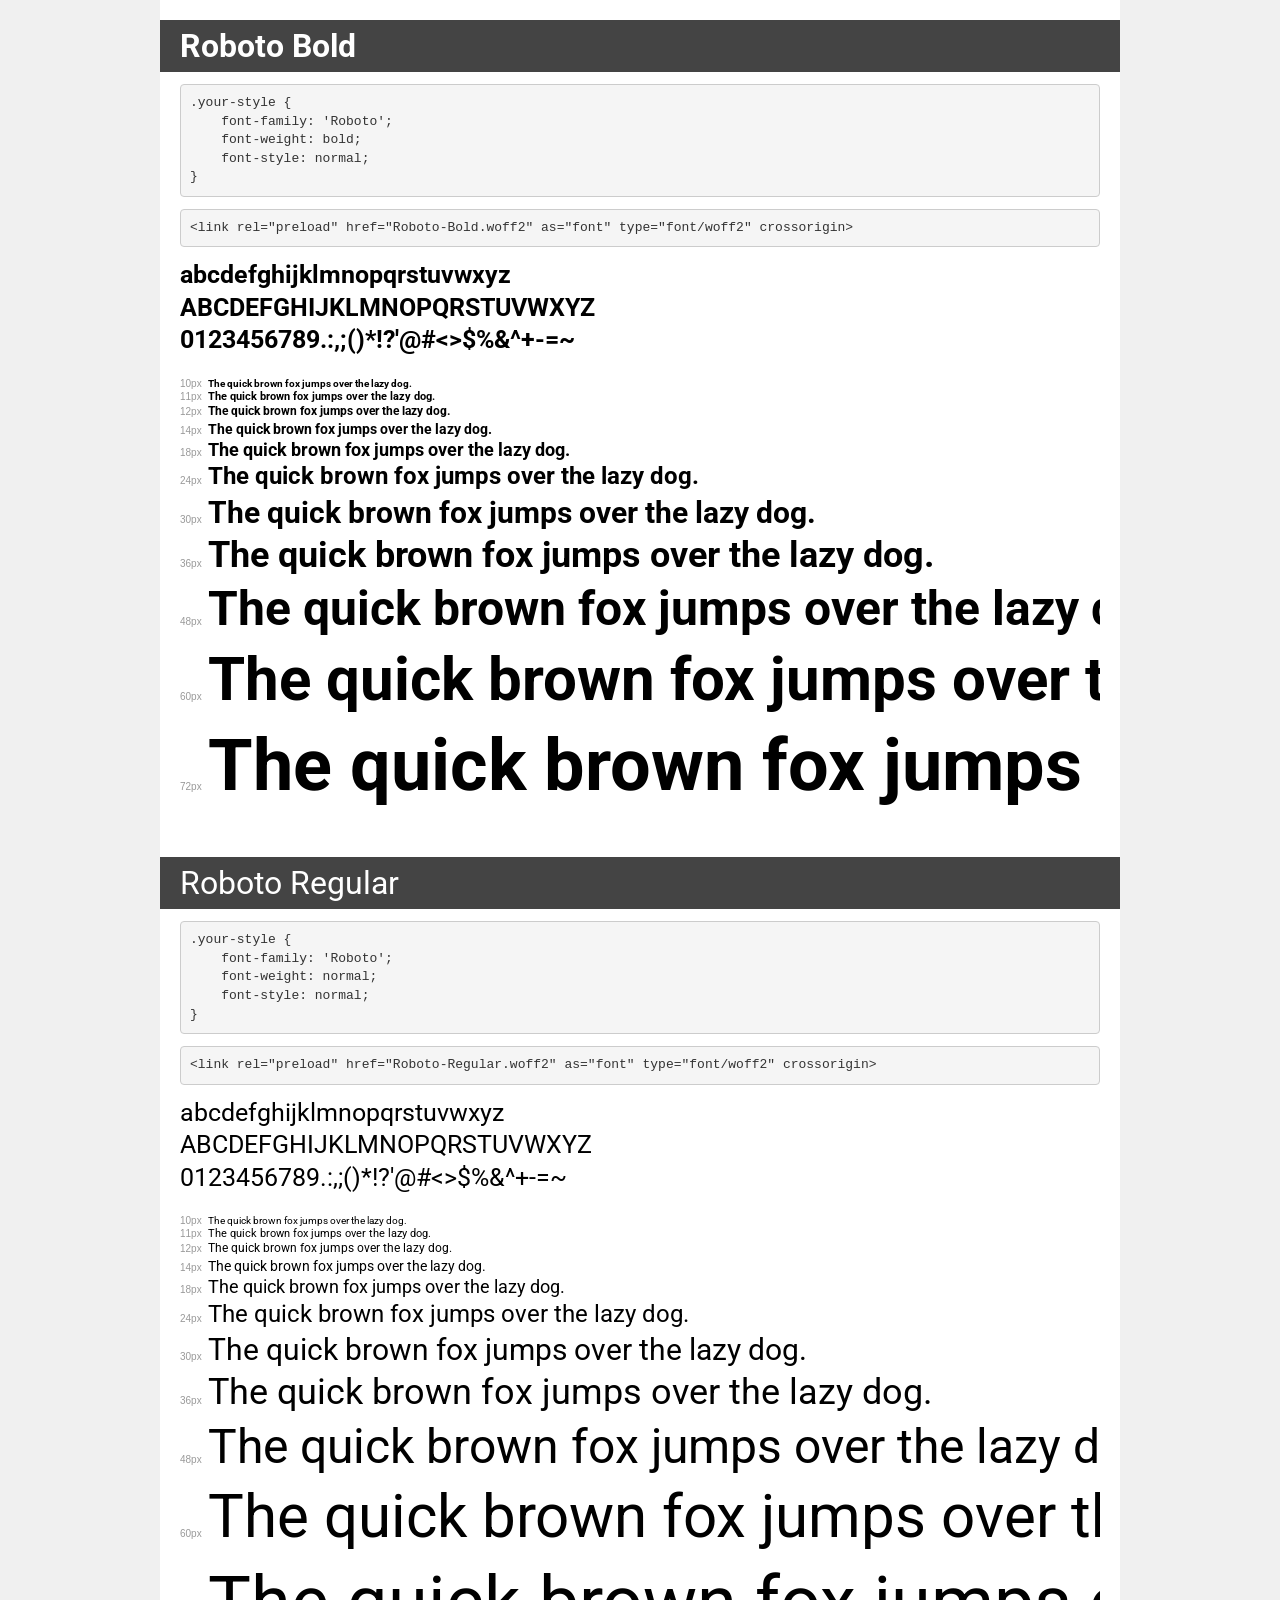
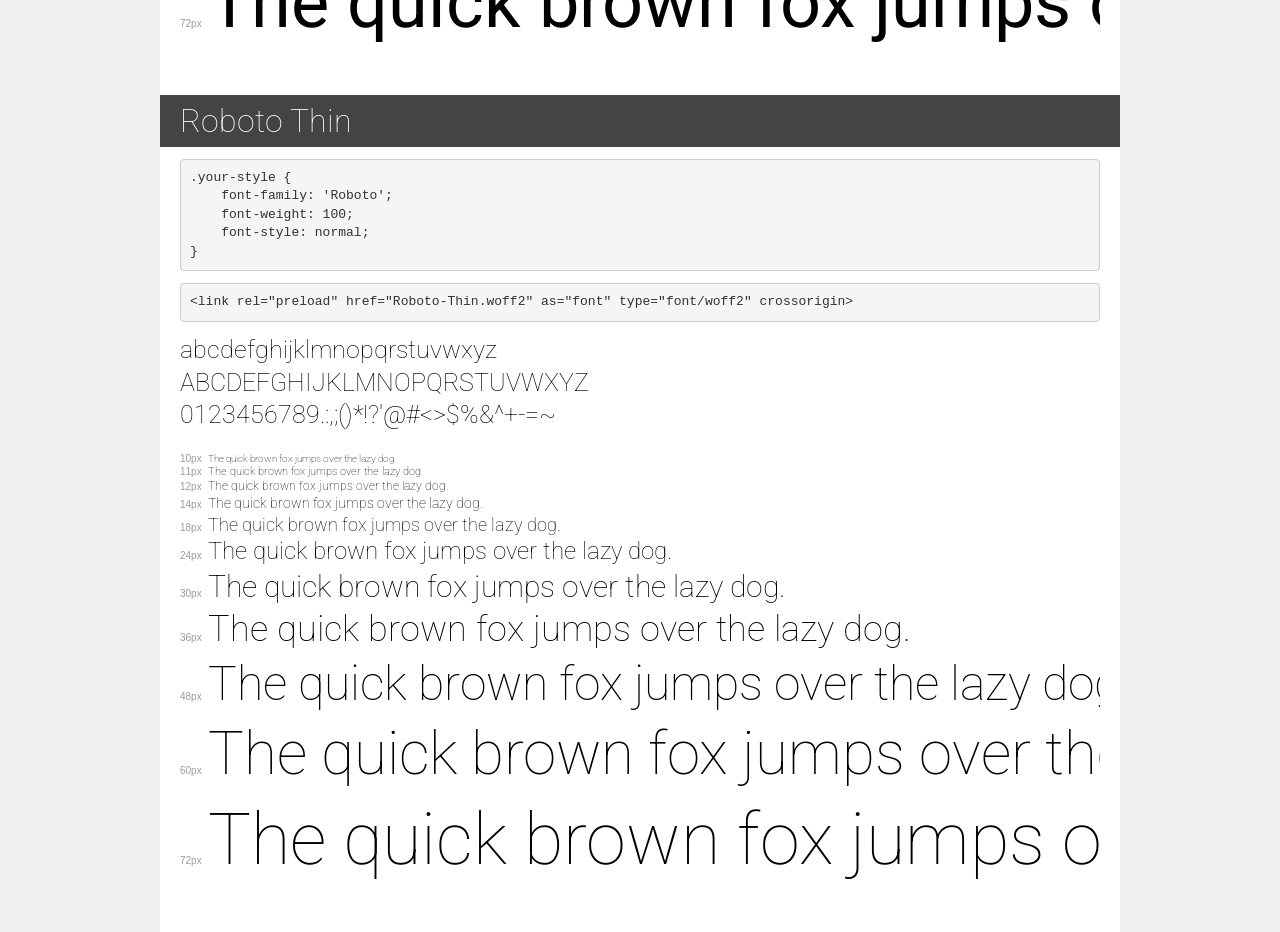
<file: assets/fonts/roboto/demo.html>
<!DOCTYPE html>
<html lang="en">
<head>
    <meta charset="utf-8">
    <meta http-equiv="X-UA-Compatible" content="IE=edge">
    <meta name="viewport" content="width=device-width, initial-scale=1">
    <meta name="robots" content="noindex, noarchive">
    <meta name="format-detection" content="telephone=no">
    <title>Transfonter demo</title>
    <link href="stylesheet.css" rel="stylesheet">
    <style>
        /*
        http://meyerweb.com/eric/tools/css/reset/
        v2.0 | 20110126
        License: none (public domain)
        */
        html, body, div, span, applet, object, iframe,
        h1, h2, h3, h4, h5, h6, p, blockquote, pre,
        a, abbr, acronym, address, big, cite, code,
        del, dfn, em, img, ins, kbd, q, s, samp,
        small, strike, strong, sub, sup, tt, var,
        b, u, i, center,
        dl, dt, dd, ol, ul, li,
        fieldset, form, label, legend,
        table, caption, tbody, tfoot, thead, tr, th, td,
        article, aside, canvas, details, embed,
        figure, figcaption, footer, header, hgroup,
        menu, nav, output, ruby, section, summary,
        time, mark, audio, video {
            margin: 0;
            padding: 0;
            border: 0;
            font-size: 100%;
            font: inherit;
            vertical-align: baseline;
        }
        /* HTML5 display-role reset for older browsers */
        article, aside, details, figcaption, figure,
        footer, header, hgroup, menu, nav, section {
            display: block;
        }
        body {
            line-height: 1;
        }
        ol, ul {
            list-style: none;
        }
        blockquote, q {
            quotes: none;
        }
        blockquote:before, blockquote:after,
        q:before, q:after {
            content: '';
            content: none;
        }
        table {
            border-collapse: collapse;
            border-spacing: 0;
        }
        /* demo styles */
        body {
            background: #f0f0f0;
            color: #000;
        }
        .page {
            background: #fff;
            width: 920px;
            margin: 0 auto;
            padding: 20px 20px 0 20px;
            overflow: hidden;
        }
        .font-container {
            overflow-x: auto;
            overflow-y: hidden;
            margin-bottom: 40px;
            line-height: 1.3;
            white-space: nowrap;
            padding-bottom: 5px;
        }
        h1 {
            position: relative;
            background: #444;
            font-size: 32px;
            color: #fff;
            padding: 10px 20px;
            margin: 0 -20px 12px -20px;
        }
        .letters {
            font-size: 25px;
            margin-bottom: 20px;
        }
        .s10:before {
            content: '10px';
        }
        .s11:before {
            content: '11px';
        }
        .s12:before {
            content: '12px';
        }
        .s14:before {
            content: '14px';
        }
        .s18:before {
            content: '18px';
        }
        .s24:before {
            content: '24px';
        }
        .s30:before {
            content: '30px';
        }
        .s36:before {
            content: '36px';
        }
        .s48:before {
            content: '48px';
        }
        .s60:before {
            content: '60px';
        }
        .s72:before {
            content: '72px';
        }
        .s10:before, .s11:before, .s12:before, .s14:before,
        .s18:before, .s24:before, .s30:before, .s36:before,
        .s48:before, .s60:before, .s72:before {
            font-family: Arial, sans-serif;
            font-size: 10px;
            font-weight: normal;
            font-style: normal;
            color: #999;
            padding-right: 6px;
        }
        pre {
            display: block;
            padding: 9px;
            margin: 0 0 12px;
            font-family: Monaco, Menlo, Consolas, "Courier New", monospace;
            font-size: 13px;
            line-height: 1.428571429;
            color: #333;
            font-weight: normal;
            font-style: normal;
            background-color: #f5f5f5;
            border: 1px solid #ccc;
            overflow-x: auto;
            border-radius: 4px;
        }
        /* responsive */
        @media (max-width: 959px) {
            .page {
                width: auto;
                margin: 0;
            }
        }
    </style>
</head>
<body>
<div class="page">
    <div class="demo">
        <h1 style="font-family: 'Roboto'; font-weight: bold; font-style: normal;">Roboto Bold</h1>
        <pre title="Usage">.your-style {
    font-family: 'Roboto';
    font-weight: bold;
    font-style: normal;
}</pre>
        <pre title="Preload (optional)">
&lt;link rel=&quot;preload&quot; href=&quot;Roboto-Bold.woff2&quot; as=&quot;font&quot; type=&quot;font/woff2&quot; crossorigin&gt;</pre>
        <div class="font-container" style="font-family: 'Roboto'; font-weight: bold; font-style: normal;">
            <p class="letters">
                abcdefghijklmnopqrstuvwxyz<br>
ABCDEFGHIJKLMNOPQRSTUVWXYZ<br>
                0123456789.:,;()*!?'@#&lt;&gt;$%&^+-=~
            </p>
            <p class="s10" style="font-size: 10px;">The quick brown fox jumps over the lazy dog.</p>
            <p class="s11" style="font-size: 11px;">The quick brown fox jumps over the lazy dog.</p>
            <p class="s12" style="font-size: 12px;">The quick brown fox jumps over the lazy dog.</p>
            <p class="s14" style="font-size: 14px;">The quick brown fox jumps over the lazy dog.</p>
            <p class="s18" style="font-size: 18px;">The quick brown fox jumps over the lazy dog.</p>
            <p class="s24" style="font-size: 24px;">The quick brown fox jumps over the lazy dog.</p>
            <p class="s30" style="font-size: 30px;">The quick brown fox jumps over the lazy dog.</p>
            <p class="s36" style="font-size: 36px;">The quick brown fox jumps over the lazy dog.</p>
            <p class="s48" style="font-size: 48px;">The quick brown fox jumps over the lazy dog.</p>
            <p class="s60" style="font-size: 60px;">The quick brown fox jumps over the lazy dog.</p>
            <p class="s72" style="font-size: 72px;">The quick brown fox jumps over the lazy dog.</p>
        </div>
    </div>

    <div class="demo">
        <h1 style="font-family: 'Roboto'; font-weight: normal; font-style: normal;">Roboto Regular</h1>
        <pre title="Usage">.your-style {
    font-family: 'Roboto';
    font-weight: normal;
    font-style: normal;
}</pre>
        <pre title="Preload (optional)">
&lt;link rel=&quot;preload&quot; href=&quot;Roboto-Regular.woff2&quot; as=&quot;font&quot; type=&quot;font/woff2&quot; crossorigin&gt;</pre>
        <div class="font-container" style="font-family: 'Roboto'; font-weight: normal; font-style: normal;">
            <p class="letters">
                abcdefghijklmnopqrstuvwxyz<br>
ABCDEFGHIJKLMNOPQRSTUVWXYZ<br>
                0123456789.:,;()*!?'@#&lt;&gt;$%&^+-=~
            </p>
            <p class="s10" style="font-size: 10px;">The quick brown fox jumps over the lazy dog.</p>
            <p class="s11" style="font-size: 11px;">The quick brown fox jumps over the lazy dog.</p>
            <p class="s12" style="font-size: 12px;">The quick brown fox jumps over the lazy dog.</p>
            <p class="s14" style="font-size: 14px;">The quick brown fox jumps over the lazy dog.</p>
            <p class="s18" style="font-size: 18px;">The quick brown fox jumps over the lazy dog.</p>
            <p class="s24" style="font-size: 24px;">The quick brown fox jumps over the lazy dog.</p>
            <p class="s30" style="font-size: 30px;">The quick brown fox jumps over the lazy dog.</p>
            <p class="s36" style="font-size: 36px;">The quick brown fox jumps over the lazy dog.</p>
            <p class="s48" style="font-size: 48px;">The quick brown fox jumps over the lazy dog.</p>
            <p class="s60" style="font-size: 60px;">The quick brown fox jumps over the lazy dog.</p>
            <p class="s72" style="font-size: 72px;">The quick brown fox jumps over the lazy dog.</p>
        </div>
    </div>

    <div class="demo">
        <h1 style="font-family: 'Roboto'; font-weight: 100; font-style: normal;">Roboto Thin</h1>
        <pre title="Usage">.your-style {
    font-family: 'Roboto';
    font-weight: 100;
    font-style: normal;
}</pre>
        <pre title="Preload (optional)">
&lt;link rel=&quot;preload&quot; href=&quot;Roboto-Thin.woff2&quot; as=&quot;font&quot; type=&quot;font/woff2&quot; crossorigin&gt;</pre>
        <div class="font-container" style="font-family: 'Roboto'; font-weight: 100; font-style: normal;">
            <p class="letters">
                abcdefghijklmnopqrstuvwxyz<br>
ABCDEFGHIJKLMNOPQRSTUVWXYZ<br>
                0123456789.:,;()*!?'@#&lt;&gt;$%&^+-=~
            </p>
            <p class="s10" style="font-size: 10px;">The quick brown fox jumps over the lazy dog.</p>
            <p class="s11" style="font-size: 11px;">The quick brown fox jumps over the lazy dog.</p>
            <p class="s12" style="font-size: 12px;">The quick brown fox jumps over the lazy dog.</p>
            <p class="s14" style="font-size: 14px;">The quick brown fox jumps over the lazy dog.</p>
            <p class="s18" style="font-size: 18px;">The quick brown fox jumps over the lazy dog.</p>
            <p class="s24" style="font-size: 24px;">The quick brown fox jumps over the lazy dog.</p>
            <p class="s30" style="font-size: 30px;">The quick brown fox jumps over the lazy dog.</p>
            <p class="s36" style="font-size: 36px;">The quick brown fox jumps over the lazy dog.</p>
            <p class="s48" style="font-size: 48px;">The quick brown fox jumps over the lazy dog.</p>
            <p class="s60" style="font-size: 60px;">The quick brown fox jumps over the lazy dog.</p>
            <p class="s72" style="font-size: 72px;">The quick brown fox jumps over the lazy dog.</p>
        </div>
    </div>

</div>
</body>
</html>
</file>
<file: assets/fonts/roboto/stylesheet.css>
@font-face {
    font-family: 'Roboto';
    src: local('Roboto Bold'), local('Roboto-Bold'),
        url('Roboto-Bold.woff2') format('woff2'),
        url('Roboto-Bold.woff') format('woff');
    font-weight: bold;
    font-style: normal;
    font-display: swap;
}

@font-face {
    font-family: 'Roboto';
    src: local('Roboto Regular'), local('Roboto-Regular'),
        url('Roboto-Regular.woff2') format('woff2'),
        url('Roboto-Regular.woff') format('woff');
    font-weight: normal;
    font-style: normal;
    font-display: swap;
}

@font-face {
    font-family: 'Roboto';
    src: local('Roboto Thin'), local('Roboto-Thin'),
        url('Roboto-Thin.woff2') format('woff2'),
        url('Roboto-Thin.woff') format('woff');
    font-weight: 100;
    font-style: normal;
    font-display: swap;
}
</file>
